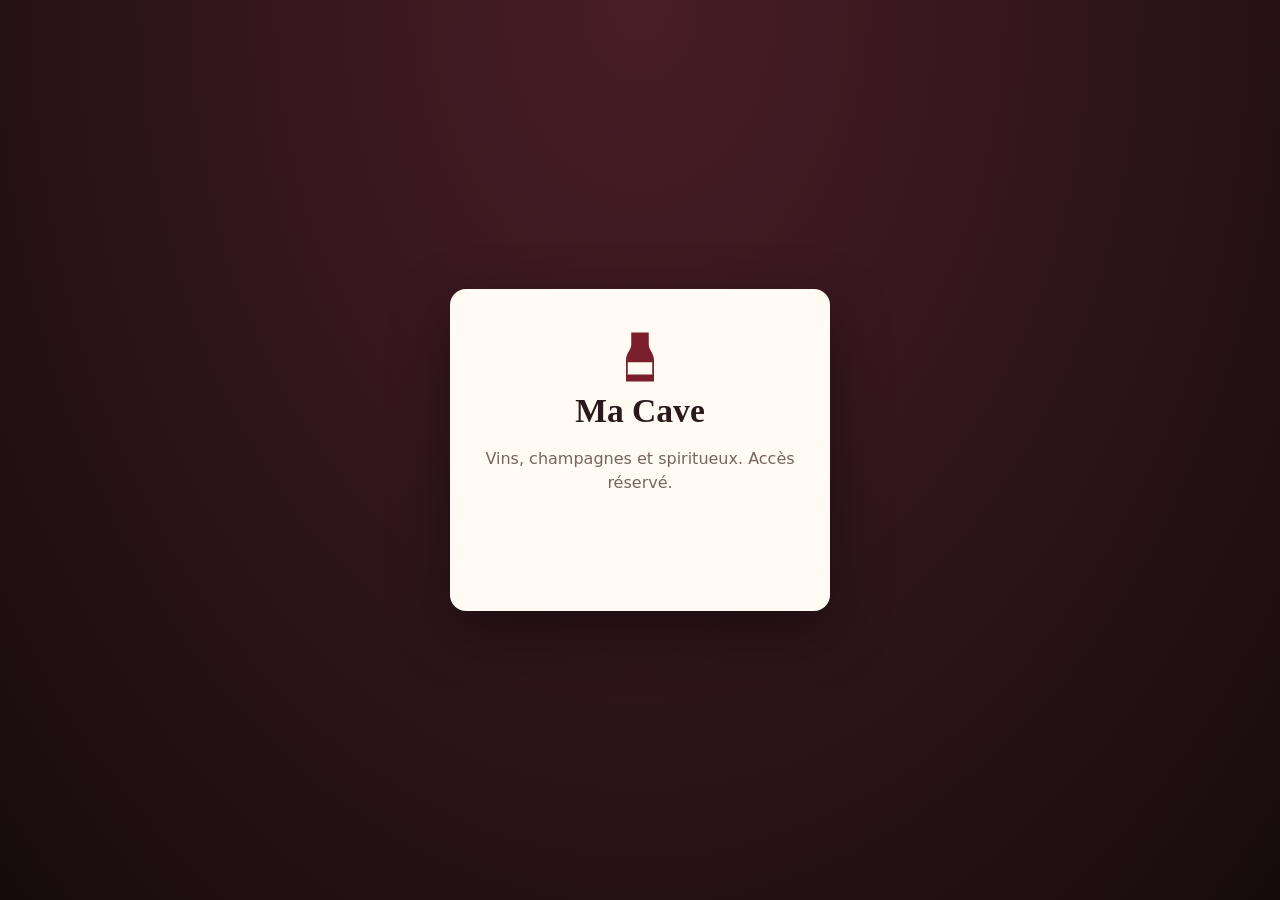
<file: index.html>
<!doctype html>
<html lang="fr">
<head>
  <meta charset="utf-8">
  <meta name="viewport" content="width=device-width, initial-scale=1, viewport-fit=cover">
  <!-- Discrétion : aucune indexation, aucun aperçu, aucune archive -->
  <meta name="robots" content="noindex, nofollow, noarchive, nosnippet, noimageindex, notranslate">
  <meta name="googlebot" content="noindex, nofollow, noarchive, nosnippet, noimageindex">
  <meta name="bingbot" content="noindex, nofollow, noarchive, nosnippet">
  <!-- Ne transmet que le nom de domaine (jamais le chemin) aux sites appelés -->
  <meta name="referrer" content="strict-origin">
  <!-- Politique de sécurité du contenu : seules les sources nécessaires sont autorisées -->
  <meta http-equiv="Content-Security-Policy" content="default-src 'self'; script-src 'self' https://accounts.google.com/gsi/client; style-src 'self' 'unsafe-inline' https://fonts.googleapis.com https://accounts.google.com/gsi/style; font-src https://fonts.gstatic.com; img-src 'self' data: blob: https://*.googleusercontent.com; connect-src https://script.google.com https://script.googleusercontent.com https://accounts.google.com/gsi/ https://world.openfoodfacts.org; frame-src https://accounts.google.com/gsi/; object-src 'none'; base-uri 'none'; form-action 'none'; upgrade-insecure-requests">
  <meta name="format-detection" content="telephone=no">
  <meta name="theme-color" content="#2a1418">
  <title>Ma Cave</title>
  <link rel="icon" href="data:image/svg+xml,<svg xmlns='http://www.w3.org/2000/svg' viewBox='0 0 64 64'><path d='M22 4h20v14c0 6 6 9 6 18v24H16V36c0-9 6-12 6-18z' fill='%237a1f2b'/><rect x='18' y='38' width='28' height='14' fill='%23f4ead8'/></svg>">
  <link rel="preconnect" href="https://fonts.googleapis.com">
  <link rel="preconnect" href="https://fonts.gstatic.com" crossorigin>
  <link href="https://fonts.googleapis.com/css2?family=Cormorant+Garamond:wght@500;600;700&family=Source+Sans+3:wght@400;500;600&display=swap" rel="stylesheet">
  <link rel="stylesheet" href="style.css">
  <script src="config.js"></script>
  <script src="https://accounts.google.com/gsi/client" async defer></script>
</head>
<body>
  <!-- Écran de connexion -->
  <section id="login" class="login" hidden>
    <div class="login-card">
      <div class="login-mark" aria-hidden="true">
        <svg viewBox="0 0 64 64"><path d="M22 4h20v14c0 6 6 9 6 18v24H16V36c0-9 6-12 6-18z"/><rect x="18" y="38" width="28" height="14"/></svg>
      </div>
      <h1>Ma Cave</h1>
      <p class="muted">Vins, champagnes et spiritueux. Accès réservé.</p>
      <div id="gsi-btn"></div>
      <p id="login-err" class="err" role="alert"></p>
    </div>
  </section>

  <!-- Application -->
  <div id="app" hidden>
    <header class="top">
      <a href="#/" class="brand">Ma Cave</a>
      <nav id="nav" aria-label="Navigation principale">
        <a href="#/" data-r="">Accueil</a>
        <a href="#/cave" data-r="cave">Cave</a>
        <a href="#/degustations" data-r="degustations">Dégustations</a>
        <a href="#/ajouter" data-r="ajouter" class="nav-add admin-only">+ Ajouter</a>
        <a href="#/accords" data-r="accords">Accords</a>
        <a href="#/analyser" data-r="analyser" class="ia-visiteur-only">Analyser</a>
        <a href="#/carnet" data-r="carnet" class="visiteur-only">Mon carnet</a>
        <a href="#/echanges" data-r="echanges">Échanges<span class="nav-badge" id="nb-ech" hidden></span></a>
        <a href="#/offres" data-r="offres">Offres</a>
        <a href="#/prospection" data-r="prospection" class="admin-only">Prospection</a>
        <a href="#/valeur" data-r="valeur" class="prix-only">Valeur</a>
        <a href="#/journal" data-r="journal" class="admin-only">Journal</a>
        <a href="#/acces" data-r="acces" class="admin-only">Accès</a>
      </nav>
      <button id="btn-theme" class="ghost small icon-btn" type="button" aria-label="Thème">Auto</button>
      <button id="btn-logout" class="ghost small" title="Se déconnecter">Quitter</button>
    </header>
    <main id="view" tabindex="-1"></main>
    <button id="fab" type="button" data-quick="menu" aria-label="Action rapide : bu, mémo, ajout">＋</button>
  </div>

  <div id="toast" role="status" aria-live="polite"></div>
  <dialog id="modal"><div id="modal-body"></div></dialog>

  <script src="app.js"></script>
</body>
</html>
</file>
<file: style.css>
/* Mise en page : barre sombre fixe, contenu centré 1180 px, cartes papier.
   Clair = étiquette sur papier crème ; sombre = cave à la bougie (fond aubergine, accents lie-de-vin et or). */
:root {
  --bg: #f6f0e6;
  --paper: #fffaf2;
  --ink: #2a1a1c;
  --muted: #76665e;
  --line: #e4d8c6;
  --wine: #7a1f2b;
  --wine-d: #5a1520;
  --on-wine: #ffffff;
  --gold: #a8822f;
  --ok: #3f6b3a;
  --warn: #a95c18;
  --bad: #9b2c2c;
  --info: #3d5a80;
  --head-bg: #2a1418;
  --head-ink: #f4ead8;
  --head-muted: #e6d6c2;
  --head-active-bg: #f4ead8;
  --head-active-ink: #2a1418;
  --tint-ok: rgba(63,107,58,.13);
  --tint-warn: rgba(169,92,24,.14);
  --tint-bad: rgba(155,44,44,.12);
  --tint-gold: rgba(168,130,47,.16);
  --tint-info: rgba(61,90,128,.12);
  --radius: 10px;
  --shadow: 0 1px 2px rgba(42, 26, 28, .06), 0 4px 16px rgba(42, 26, 28, .06);
  --serif: 'Cormorant Garamond', Georgia, serif;
  --sans: 'Source Sans 3', system-ui, -apple-system, Segoe UI, sans-serif;
  color-scheme: light;
}
@media (prefers-color-scheme: dark) {
  :root:not([data-theme="light"]) {
    --bg: #151012; --paper: #1f1719; --ink: #efe4d6; --muted: #b0a093; --line: #382a2c;
    --wine: #d66a77; --wine-d: #c25664; --on-wine: #1a0f11; --gold: #d8b56c; --ok: #8cc084; --warn: #e5a463;
    --bad: #ec8a8a; --info: #93b4dc; --head-bg: #0d090a; --head-ink: #f1e4d2; --head-muted: #c9b8a6;
    --head-active-bg: #d66a77; --head-active-ink: #1a0f11;
    --tint-ok: rgba(140,192,132,.14); --tint-warn: rgba(229,164,99,.15); --tint-bad: rgba(236,138,138,.14);
    --tint-gold: rgba(216,181,108,.16); --tint-info: rgba(147,180,220,.14);
    --shadow: 0 1px 2px rgba(0,0,0,.35), 0 4px 16px rgba(0,0,0,.25);
    color-scheme: dark;
  }
}
:root[data-theme="dark"] {
  --bg: #151012; --paper: #1f1719; --ink: #efe4d6; --muted: #b0a093; --line: #382a2c;
  --wine: #d66a77; --wine-d: #c25664; --on-wine: #1a0f11; --gold: #d8b56c; --ok: #8cc084; --warn: #e5a463;
  --bad: #ec8a8a; --info: #93b4dc; --head-bg: #0d090a; --head-ink: #f1e4d2; --head-muted: #c9b8a6;
  --head-active-bg: #d66a77; --head-active-ink: #1a0f11;
  --tint-ok: rgba(140,192,132,.14); --tint-warn: rgba(229,164,99,.15); --tint-bad: rgba(236,138,138,.14);
  --tint-gold: rgba(216,181,108,.16); --tint-info: rgba(147,180,220,.14);
  --shadow: 0 1px 2px rgba(0,0,0,.35), 0 4px 16px rgba(0,0,0,.25);
  color-scheme: dark;
}

* { box-sizing: border-box; }
html, body { margin: 0; }
body { background: var(--bg); color: var(--ink); font: 16px/1.5 var(--sans); -webkit-font-smoothing: antialiased; }
h1, h2, h3 { font-family: var(--serif); font-weight: 600; line-height: 1.15; margin: 0 0 .5em; }
h1 { font-size: 2.1rem; } h2 { font-size: 1.55rem; } h3 { font-size: 1.2rem; }
a { color: var(--wine); }
.muted { color: var(--muted); }
.small { font-size: .875rem; }
.err { color: var(--bad); min-height: 1.5em; }
[hidden] { display: none !important; }

/* ---------- Connexion ---------- */
.login { min-height: 100vh; display: grid; place-items: center; padding: 16px;
  background: radial-gradient(ellipse at top, #4a1d26 0%, #2a1418 60%, #170b0d 100%); }
.login-card { background: var(--paper); padding: 40px 32px; border-radius: 16px; text-align: center;
  max-width: 380px; width: 100%; box-shadow: 0 20px 60px rgba(0,0,0,.4); }
.login-card #gsi-btn { display: flex; justify-content: center; margin-top: 20px; }
.login-mark svg { width: 56px; height: 56px; }
.login-mark path { fill: var(--wine); } .login-mark rect { fill: var(--paper); }

/* ---------- Structure ---------- */
.top { position: sticky; top: env(safe-area-inset-top, 0px); z-index: 10; display: flex; align-items: center; gap: 12px;
  padding: 10px 20px; background: var(--head-bg); color: var(--head-ink); }
body::before { content: ""; position: fixed; inset: 0 0 auto; height: env(safe-area-inset-top, 0px); z-index: 10; background: var(--head-bg); }
.brand { font-family: var(--serif); font-size: 1.5rem; font-weight: 700; color: var(--head-ink); text-decoration: none; white-space: nowrap; }
#nav { display: flex; gap: 4px; flex: 1; overflow-x: auto; scrollbar-width: none; }
#nav::-webkit-scrollbar { display: none; }
#nav a { color: var(--head-muted); text-decoration: none; padding: 6px 12px; border-radius: 999px; white-space: nowrap; font-weight: 500; }
#nav a:hover { background: rgba(255,255,255,.08); }
#nav a.active { background: var(--head-active-bg); color: var(--head-active-ink); }
#nav a.nav-add { color: var(--gold); }
#nav a.nav-add.active { color: var(--head-active-ink); }
.top .ghost { color: var(--head-muted); border-color: rgba(255,255,255,.25); }
.top .ghost:hover { background: rgba(255,255,255,.08); }
.icon-btn { height: 32px; padding: 0 10px !important; gap: 6px; font-weight: 600; }
.icon-btn svg { width: 16px; height: 16px; flex: none; }
@media (max-width: 760px) { .th-l { display: none; } }
main { max-width: 1180px; margin: 0 auto; padding: 24px 20px 80px; outline: none; }

@media (max-width: 760px) {
  .top { flex-wrap: wrap; padding: 8px 16px; gap: 6px 12px; }
  #nav { order: 3; flex-basis: 100%; }
  main { padding: 16px 16px 80px; }
  h1 { font-size: 1.7rem; }
}

/* ---------- Composants ---------- */
.card { background: var(--paper); border: 1px solid var(--line); border-radius: var(--radius); padding: 18px; box-shadow: var(--shadow); }
.grid { display: grid; gap: 16px; }
.g2 { grid-template-columns: repeat(auto-fit, minmax(300px, 1fr)); }
.g3 { grid-template-columns: repeat(auto-fit, minmax(240px, 1fr)); }
.row { display: flex; gap: 10px; align-items: center; flex-wrap: wrap; }
.spacer { flex: 1; }
.head { display: flex; align-items: flex-end; gap: 12px; flex-wrap: wrap; margin-bottom: 18px; }
.head h1 { margin: 0; }

button, .btn { font: inherit; font-weight: 600; cursor: pointer; border-radius: 8px; padding: 9px 16px;
  border: 1px solid var(--wine); background: var(--wine); color: var(--on-wine); text-decoration: none; display: inline-flex; align-items: center; gap: 6px; }
button:hover, .btn:hover { background: var(--wine-d); }
button.ghost, .btn.ghost { background: transparent; color: var(--wine); }
button.ghost:hover, .btn.ghost:hover { background: var(--tint-bad); }
button.small, .btn.small { padding: 5px 10px; font-size: .875rem; }
button:disabled { opacity: .55; cursor: wait; }
button.danger { background: transparent; color: var(--bad); border-color: var(--bad); }

label { display: block; font-size: .85rem; font-weight: 600; color: var(--muted); margin-bottom: 4px; }
input, select, textarea { font: inherit; width: 100%; padding: 9px 11px; border: 1px solid var(--line); border-radius: 8px;
  background: var(--bg); color: var(--ink); }
input:focus, select:focus, textarea:focus { outline: 2px solid var(--gold); outline-offset: 0; border-color: var(--gold); }
textarea { min-height: 70px; resize: vertical; }
.form { display: grid; grid-template-columns: repeat(auto-fit, minmax(170px, 1fr)); gap: 12px 14px; }
.form .full { grid-column: 1 / -1; }
fieldset { border: 1px solid var(--line); border-radius: var(--radius); padding: 14px 16px 16px; margin: 0 0 16px; background: var(--paper); }
legend { font-family: var(--serif); font-size: 1.2rem; font-weight: 700; padding: 0 6px; }

/* Statistiques */
.stat { padding: 16px 18px; }
.stat .v { font-family: var(--serif); font-size: 2.1rem; font-weight: 700; line-height: 1; }
.stat .l { color: var(--muted); font-size: .875rem; margin-top: 6px; }
.stat .d { font-size: .85rem; margin-top: 4px; }
.up { color: var(--ok); } .down { color: var(--bad); }

/* Pastilles */
.pill { display: inline-flex; align-items: center; gap: 5px; padding: 2px 9px; border-radius: 999px; font-size: .78rem; font-weight: 600;
  background: var(--line); color: var(--ink); white-space: nowrap; }
.pill::before { content: ''; width: 7px; height: 7px; border-radius: 50%; background: currentColor; opacity: .85; }
.m-trop_jeune { color: var(--info); background: var(--tint-info); }
.m-peut_attendre { color: var(--info); background: var(--tint-info); }
.m-a_boire { color: var(--ok); background: var(--tint-ok); }
.m-apogee { color: var(--gold); background: var(--tint-gold); }
.m-a_boire_vite { color: var(--warn); background: var(--tint-warn); }
.m-passee { color: var(--bad); background: var(--tint-bad); }
.m-inconnue { color: var(--muted); background: var(--line); }
.v-tres_bonne_affaire { color: var(--paper); background: var(--ok); }
.v-bonne_affaire { color: var(--ok); background: var(--tint-ok); }
.v-prix_correct { color: var(--info); background: var(--tint-info); }
.v-cher { color: var(--warn); background: var(--tint-warn); }
.v-a_eviter { color: var(--bad); background: var(--tint-bad); }
.v-inconnu { color: var(--muted); background: var(--line); }
.dot { width: 10px; height: 10px; border-radius: 50%; display: inline-block; flex: none; box-shadow: 0 0 0 1.5px var(--paper), 0 0 0 2.5px var(--line); }
.c-Rouge { background: #7a1f2b; } .c-Blanc { background: #e6d38a; } .c-Rosé { background: #e7a1a6; }
.c-Effervescent { background: #f0dd9a; box-shadow: inset 0 0 0 2px #c9a94a; } .c-Liquoreux, .c-Moelleux { background: #d29a2f; }
.c-Ambré { background: #a85d1d; } .c-Incolore { background: #d8dde0; }

/* Liste de la cave */
.filters { display: grid; grid-template-columns: minmax(200px, 2fr) repeat(auto-fit, minmax(140px, 1fr)); gap: 10px; margin-bottom: 16px; }
@media (max-width: 760px) { .filters { grid-template-columns: 1fr 1fr; } .filters .q { grid-column: 1 / -1; } }
.bottles { display: grid; grid-template-columns: repeat(auto-fill, minmax(260px, 1fr)); gap: 14px; }
.bottle { display: flex; gap: 12px; padding: 12px; text-decoration: none; color: inherit; transition: transform .12s, box-shadow .12s; }
.bottle:hover { transform: translateY(-2px); }
.bottle.vide { opacity: .55; }
.thumb { width: 64px; height: 88px; flex: none; border-radius: 6px; background: var(--line) center/cover no-repeat;
  display: grid; place-items: center; color: var(--muted); font-family: var(--serif); font-size: 1.4rem; overflow: hidden; }
.bottle .t { font-weight: 600; line-height: 1.25; }
.bottle .s { color: var(--muted); font-size: .875rem; }
.qty { font-family: var(--serif); font-size: 1.6rem; font-weight: 700; margin-left: auto; align-self: center; text-align: right; line-height: 1; }
.qty small { display: block; font: .7rem var(--sans); color: var(--muted); }

/* Fiche */
.fiche { display: grid; grid-template-columns: 300px 1fr; gap: 22px; }
@media (max-width: 820px) { .fiche { grid-template-columns: 1fr; } .photo { aspect-ratio: auto; height: 260px; } }
.fiche > div, .grid > *, .bottle > div { min-width: 0; }
.photo { width: 100%; aspect-ratio: 3/4; border-radius: var(--radius); background: var(--line) center/contain no-repeat; display: grid; place-items: center; color: var(--muted); }
dl.kv { display: grid; grid-template-columns: max-content 1fr; gap: 6px 16px; margin: 0; }
dl.kv dt { color: var(--muted); font-size: .9rem; }
dl.kv dd { margin: 0; }
.tags { display: flex; flex-wrap: wrap; gap: 6px; }
.tag { background: var(--bg); border: 1px solid var(--line); padding: 2px 10px; border-radius: 999px; font-size: .875rem; }

/* Frise de garde */
.garde { position: relative; height: 34px; margin: 26px 12px 30px; }
.garde .bar { position: absolute; top: 12px; height: 10px; border-radius: 5px; }
.garde .b-jeune { background: rgba(61,90,128,.35); }
.garde .b-boire { background: rgba(63,107,58,.45); }
.garde .b-apogee { background: var(--gold); }
.garde .b-fin { background: rgba(181,101,29,.5); }
.garde .now { position: absolute; top: 2px; width: 2px; height: 30px; background: var(--ink); }
.garde .now span { position: absolute; top: -20px; left: 50%; transform: translateX(-50%); font-size: .75rem; font-weight: 700; white-space: nowrap; }
.garde .yr { position: absolute; top: 28px; font-size: .72rem; color: var(--muted); transform: translateX(-50%); }

/* Tableaux */
table { width: 100%; border-collapse: collapse; }
th, td { text-align: left; padding: 8px 10px; border-bottom: 1px solid var(--line); vertical-align: top; }
th { font-size: .78rem; text-transform: uppercase; letter-spacing: .04em; color: var(--muted); font-weight: 600; }
td.n, th.n { text-align: right; font-variant-numeric: tabular-nums; white-space: nowrap; }
.table-wrap { overflow-x: auto; }

/* Ajout par photo */
.drop { border: 2px dashed var(--line); border-radius: var(--radius); padding: 28px; text-align: center; background: var(--paper); cursor: pointer; }
.drop:hover, .drop.over { border-color: var(--gold); }
.drop img { max-height: 260px; max-width: 100%; border-radius: 8px; }
.ia-box { border-left: 3px solid var(--gold); background: var(--tint-gold); padding: 10px 14px; border-radius: 0 8px 8px 0; font-size: .9rem; }
.spin { width: 18px; height: 18px; border: 2px solid currentColor; border-right-color: transparent; border-radius: 50%; display: inline-block; animation: sp .7s linear infinite; }
@keyframes sp { to { transform: rotate(360deg); } }

/* Barres */
.hbar { display: grid; grid-template-columns: minmax(120px, 175px) 1fr 90px; gap: 10px; align-items: center; margin: 6px 0; font-size: .9rem; }
.hbar .track { height: 10px; background: var(--line); border-radius: 5px; overflow: hidden; }
.hbar .fill { height: 100%; background: var(--wine); border-radius: 5px; }
.chart svg { width: 100%; height: 220px; display: block; }

/* Accords */
.cats { display: flex; gap: 6px; flex-wrap: wrap; margin-bottom: 14px; }
.cats button { background: var(--paper); color: var(--ink); border-color: var(--line); font-weight: 500; }
.cats button.on { background: var(--wine); color: var(--on-wine); border-color: var(--wine); }

/* Kanban prospection */
.kanban { display: grid; grid-template-columns: repeat(4, minmax(220px, 1fr)); gap: 14px; overflow-x: auto; }
.col h3 { display: flex; justify-content: space-between; font-size: 1.1rem; }
.pcard { padding: 12px; margin-bottom: 10px; }

/* Divers */
#toast { position: fixed; bottom: 20px; left: 50%; transform: translateX(-50%) translateY(120px); background: var(--ink); color: var(--paper);
  padding: 10px 18px; border-radius: 8px; transition: transform .25s, opacity .25s; opacity: 0; visibility: hidden; z-index: 50; max-width: calc(100vw - 32px); }
#toast.on { transform: translateX(-50%) translateY(0); opacity: 1; visibility: visible; }
#toast.bad { background: var(--bad); color: var(--paper); }
dialog { border: none; border-radius: 14px; padding: 0; max-width: 520px; width: calc(100% - 32px); background: var(--paper); color: var(--ink); box-shadow: 0 20px 60px rgba(0,0,0,.35); }
dialog::backdrop { background: rgba(23, 11, 13, .55); }
#modal-body { padding: 22px; }
.empty { text-align: center; padding: 40px 20px; color: var(--muted); }
.loading { padding: 40px; text-align: center; color: var(--muted); }

/* ---------- Sélecteur de vue ---------- */
.seg { display: inline-flex; flex-wrap: wrap; gap: 4px; padding: 4px; border-radius: 12px; background: var(--paper); border: 1px solid var(--line); margin-bottom: 14px; }
.seg button { background: transparent; color: var(--muted); border: 0; padding: 7px 14px; font-weight: 600; border-radius: 8px; }
.seg button:hover { background: var(--bg); color: var(--ink); }
.seg button[aria-selected="true"] { background: var(--wine); color: var(--on-wine); }
.seg-wrap { display: flex; width: 100%; }
.seg-opt { margin: 0; flex: 1 1 auto; position: relative; }
.seg-opt input { position: absolute; opacity: 0; width: 1px; height: 1px; }
.seg-opt span { display: block; text-align: center; padding: 8px 10px; border-radius: 8px; color: var(--ink); font-weight: 600; font-size: .9rem; cursor: pointer; white-space: nowrap; }
.seg-opt input:checked + span { background: var(--wine); color: var(--on-wine); }
.seg-opt input:focus-visible + span { outline: 2px solid var(--gold); }

/* ---------- Vue par maturité ---------- */
.mat-nav { display: flex; gap: 8px; flex-wrap: wrap; margin-bottom: 18px; }
.mat-chip { display: flex; flex-direction: column; align-items: flex-start; gap: 0; min-width: 120px; padding: 10px 14px;
  background: var(--paper); color: var(--ink); border: 1px solid var(--line); border-left: 4px solid var(--c, var(--muted)); border-radius: 8px; font-weight: 500; }
.mat-chip:hover { background: var(--bg); }
.mat-chip span { font-size: .85rem; color: var(--muted); }
.mat-chip strong { font-family: var(--serif); font-size: 1.6rem; line-height: 1.1; }
.mat-sec { margin-bottom: 26px; scroll-margin-top: calc(env(safe-area-inset-top, 0px) + 72px); }
.mat-head { display: flex; align-items: baseline; gap: 12px; flex-wrap: wrap; padding-bottom: 8px; margin-bottom: 12px; border-bottom: 2px solid var(--c, var(--line)); }
.mat-head h2 { margin: 0; color: var(--c, var(--ink)); }
.mc-urgent { --c: var(--warn); } .mc-apogee { --c: var(--gold); } .mc-a_boire { --c: var(--ok); }
.mc-peut_attendre, .mc-trop_jeune { --c: var(--info); } .mc-inconnue { --c: var(--muted); }
table.liste td { vertical-align: middle; }
.nb { font-variant-numeric: tabular-nums; font-size: .85rem; white-space: nowrap; }

/* ---------- Actions rapides ---------- */
#fab { position: fixed; z-index: 20; right: calc(20px + env(safe-area-inset-right, 0px)); bottom: calc(20px + env(safe-area-inset-bottom, 0px));
  width: 58px; height: 58px; border-radius: 50%; justify-content: center; font-size: 1.8rem; padding: 0; box-shadow: 0 6px 20px rgba(0,0,0,.28); }
.quick-menu { display: grid; gap: 10px; }
.quick-menu button { background: var(--bg); color: var(--ink); border: 1px solid var(--line); text-align: left; padding: 14px; gap: 14px; font-weight: 400; }
.quick-menu button:hover { background: var(--tint-gold); border-color: var(--gold); }
.quick-menu strong { display: block; }
.qi { font-size: 1.6rem; width: 36px; text-align: center; flex: none; }
.pick-list { display: grid; gap: 6px; margin-top: 10px; max-height: 52vh; overflow-y: auto; }
.pick { background: var(--bg); color: var(--ink); border: 1px solid var(--line); font-weight: 400; padding: 8px 10px; gap: 10px; width: 100%; }
.pick:hover { background: var(--tint-gold); border-color: var(--gold); }
.pick .thumb { font-size: .9rem; }
#toast { bottom: calc(92px + env(safe-area-inset-bottom, 0px)); }

/* ---------- J'apporte une bouteille ---------- */
.ap-banner { display: flex; align-items: center; gap: 14px; text-decoration: none; color: var(--ink); margin-bottom: 18px; border-color: var(--gold); }
.ap-banner:hover { background: var(--tint-gold); }
.chips { display: flex; flex-wrap: wrap; gap: 6px; }
.chip { margin: 0; position: relative; }
.chip input { position: absolute; opacity: 0; width: 1px; height: 1px; }
.chip span { display: inline-block; padding: 5px 12px; border-radius: 999px; border: 1px solid var(--line); background: var(--bg); color: var(--ink); font-weight: 500; font-size: .875rem; cursor: pointer; }
.chip input:checked + span { background: var(--wine); color: var(--on-wine); border-color: var(--wine); }
.chip input:focus-visible + span { outline: 2px solid var(--gold); }
.ap-list { display: grid; gap: 12px; }
.ap-card { display: flex; gap: 14px; }
.ap-card .thumb { width: 72px; height: 100px; }
.ap-card .t { font-weight: 700; font-size: 1.05rem; color: var(--ink); text-decoration: none; }
.ap-card .t:hover { color: var(--wine); }
.ap-top { border: 2px solid var(--gold); }
.eyebrow { font-size: .72rem; font-weight: 700; letter-spacing: .08em; text-transform: uppercase; color: var(--gold); margin-bottom: 2px; }
ul.why { list-style: none; margin: 8px 0 0; padding: 0; display: grid; gap: 2px; font-size: .9rem; }
ul.why li { padding-left: 20px; position: relative; }
ul.why li::before { position: absolute; left: 0; font-weight: 700; }
ul.why li.ok::before { content: "✓"; color: var(--ok); }
ul.why li.ko::before { content: "!"; color: var(--warn); left: 4px; }

/* ---------- Édition rapide (vue Liste) ---------- */
.cell-edit { padding: 5px 8px; min-width: 0; background: transparent; border-color: transparent; }
.cell-edit:hover { border-color: var(--line); background: var(--bg); }
.cell-edit:focus { background: var(--bg); }
input.cell-edit[data-empl] { width: 160px; }
.stepper { display: inline-flex; align-items: center; gap: 2px; }
.stepper input { width: 52px; text-align: center; font-weight: 700; -moz-appearance: textfield; }
.stepper input::-webkit-inner-spin-button, .stepper input::-webkit-outer-spin-button { -webkit-appearance: none; margin: 0; }
.stepper button { width: 30px; height: 30px; padding: 0 !important; justify-content: center; }
.saved { animation: flash-ok 1.2s ease; }
.failed { animation: flash-ko 1.2s ease; }
@keyframes flash-ok { 0% { background: var(--tint-ok); border-color: var(--ok); } 100% { background: transparent; } }
@keyframes flash-ko { 0% { background: var(--tint-bad); border-color: var(--bad); } 100% { background: transparent; } }

/* ---------- Dialogue de propositions IA ---------- */
.fus-item { display: flex; align-items: flex-start; gap: 10px; font-weight: 400; color: var(--ink); margin: 10px 0; font-size: .95rem; }
.fus-item input { width: auto; flex: none; margin-top: 3px; }
.fus-item span { min-width: 0; flex: 1; }

/* ---------- Bouteilles entamées ---------- */
.jauge { display: inline-flex; align-items: flex-end; width: 9px; height: 16px; border: 1.5px solid currentColor; border-radius: 2px 2px 3px 3px; vertical-align: -3px; overflow: hidden; }
.jauge span { display: block; width: 100%; background: var(--gold); }
.jauge-l { width: 34px; height: 72px; border-width: 2px; border-radius: 6px 6px 8px 8px; color: var(--muted); flex: none; }
.tag-ent { display: inline-flex; align-items: center; gap: 5px; color: var(--ink); }
.ent { text-align: left; }
.ent h3 { margin-bottom: 8px; }
.ent-row { display: flex; align-items: center; gap: 14px; }
.ent-pc { font-family: var(--serif); font-size: 2rem; font-weight: 700; line-height: 1; }
input[type=range] { accent-color: var(--wine); border: 0; background: transparent; }

/* ---------- Saisie en série ---------- */
.se-list { display: grid; grid-template-columns: minmax(0, 1fr); gap: 10px; padding-bottom: 80px; }
.se-list > * { min-width: 0; }
.se-item { display: flex; gap: 12px; padding: 12px; }
.se-item .thumb { width: 56px; height: 76px; font-size: 1.4rem; }
.se-form { grid-template-columns: repeat(auto-fit, minmax(110px, 1fr)); gap: 8px 10px; margin-top: 8px; }
.se-form input, .se-form select { padding: 6px 8px; }
.se-form label { font-size: .75rem; margin-bottom: 2px; }
.se-dup { margin: 8px 0 0; font-weight: 500; color: var(--ink); background: var(--tint-gold); padding: 6px 10px; border-radius: 8px; }
.se-st { color: var(--muted); }
.se-pret .se-st { color: var(--info); background: var(--tint-info); }
.se-analyse .se-st, .se-attente .se-st, .se-envoi .se-st { color: var(--gold); background: var(--tint-gold); }
.se-erreur .se-st { color: var(--bad); background: var(--tint-bad); }
.se-enregistre { opacity: .7; }
.se-enregistre .se-st { color: var(--ok); background: var(--tint-ok); }
.se-bar { position: fixed; left: 0; right: 0; bottom: 0; z-index: 15; background: var(--paper); border-top: 1px solid var(--line); box-shadow: 0 -4px 16px rgba(0,0,0,.08);
  padding: 10px max(16px, env(safe-area-inset-right, 0px)) calc(10px + env(safe-area-inset-bottom, 0px)) max(16px, env(safe-area-inset-left, 0px)); }
.se-bar-in { max-width: 1180px; margin: 0 auto; display: flex; align-items: center; gap: 10px; flex-wrap: wrap; padding-right: 70px; }

/* ---------- Dégustations ---------- */
.dg-mois { text-transform: capitalize; margin: 18px 0 8px; color: var(--muted); font-size: 1.1rem; }
.dg-item { display: flex; gap: 12px; padding: 12px; margin-bottom: 8px; text-decoration: none; color: inherit; border-left: 4px solid var(--line); }
.dg-item .t { font-weight: 600; }
.dg-item .thumb { width: 44px; height: 60px; font-size: 1.3rem; }
.dg-cave { border-left-color: var(--wine); }
.dg-ext { border-left-color: var(--gold); }
.dg-cave .dg-src { color: var(--wine); background: var(--tint-bad); }
.dg-ext .dg-src { color: var(--gold); background: var(--tint-gold); }
.dg-src::before { display: none; }

@media (max-width: 520px) { .se-item .thumb { width: 40px; height: 54px; } .se-item { padding: 10px; gap: 8px; } }
.se-item > div { min-width: 0; }

.prompt-box { background: var(--bg); border: 1px solid var(--line); border-radius: 8px; padding: 8px 12px; }
.prompt-box summary { cursor: pointer; font-weight: 600; }
.prompt-box pre { white-space: pre-wrap; word-break: break-word; font-size: .8rem; margin: 8px 0 0; max-height: 260px; overflow: auto; user-select: all; }

/* ---------- Doublons ---------- */
.dup-box { border: 1px solid var(--line); border-left: 4px solid var(--info); background: var(--tint-info); border-radius: 8px; padding: 10px 12px; margin-bottom: 14px; font-size: .92rem; }
.dup-box.dup-exact { border-left-color: var(--warn); background: var(--tint-warn); }
.dup-box a { color: inherit; }
.dup-choice { display: flex; align-items: center; gap: 10px; flex-wrap: wrap; background: var(--bg); border: 1px solid var(--line); border-radius: 8px; padding: 10px 12px; }

/* ---------- Proposition du jour ---------- */
.jour { margin-bottom: 16px; border-color: var(--gold); background: linear-gradient(180deg, var(--tint-gold), var(--paper) 70%); }
.jour-grid { display: grid; grid-template-columns: repeat(auto-fit, minmax(230px, 1fr)); gap: 12px; margin-top: 12px; }
.jour-item { background: var(--paper); border: 1px solid var(--line); border-radius: 8px; padding: 12px; min-width: 0; display: flex; flex-direction: column; }
.jour-item .t { font-weight: 700; color: var(--ink); text-decoration: none; }
.jour-item .t:hover { color: var(--wine); }
.jour-item button { align-self: flex-start; margin-top: auto !important; }

/* ---------- Inventaire imprimable ---------- */
table.inv { font-size: .85rem; margin-bottom: 14px; }
table.inv th, table.inv td { padding: 5px 6px; }
.inv-card h3 { margin-top: 12px; }
@media print {
  .table-wrap { overflow: visible !important; }
  .top, #fab, .no-print, .demo-band, #toast, body::before { display: none !important; }
  :root, body { background: #fff !important; color: #000 !important; }
  main { padding: 0 !important; max-width: none; }
  .card { box-shadow: none !important; border: 0 !important; padding: 0 !important; background: #fff !important; }
  table.inv { page-break-inside: auto; }
  table.inv tr { page-break-inside: avoid; }
  a { color: #000; text-decoration: none; }
}

/* ---------- Scan de code-barres ---------- */
.scan-zone { position: relative; width: 100%; aspect-ratio: 4 / 3; max-height: 50vh; background: #000; border-radius: 10px; overflow: hidden; }
.scan-zone video { width: 100%; height: 100%; object-fit: cover; display: block; }
.scan-viseur { position: absolute; left: 12%; right: 12%; top: 35%; bottom: 35%; border: 2px solid rgba(255,255,255,.85); border-radius: 8px; box-shadow: 0 0 0 999px rgba(0,0,0,.25); }

/* ---------- Liens de maturité, filtres actifs ---------- */
a.hbar-link { color: inherit; text-decoration: none; border-radius: 8px; padding: 3px 6px; margin: 3px -6px; }
a.hbar-link:hover { background: var(--bg); }
a.h-link { color: inherit; text-decoration: none; }
a.h-link:hover { color: var(--wine); }
.chip-on { background: var(--wine); color: var(--on-wine); border: 0; border-radius: 999px; padding: 4px 12px; font-size: .85rem; font-weight: 600; }

/* ---------- Galerie de photos ---------- */
.galerie { display: flex; gap: 6px; flex-wrap: wrap; justify-content: center; margin-top: 8px; }
.gal-th { width: 52px; height: 52px; padding: 0 !important; border-radius: 8px; border: 2px solid var(--line); background: var(--line) center/cover no-repeat; justify-content: center; }
.gal-th.on { border-color: var(--wine); }

/* ---------- Sélection multiple ---------- */
.bottle { position: relative; }
.sel-box { display: none; position: absolute; top: 8px; left: 8px; z-index: 2; width: 22px; height: 22px; border-radius: 6px;
  border: 2px solid var(--muted); background: var(--paper); }
.mode-sel .sel-box { display: block; }
.mode-sel .bottle { cursor: pointer; }
.mode-sel .bottle.choisie { outline: 2px solid var(--wine); outline-offset: -2px; }
.mode-sel .bottle.choisie .sel-box { background: var(--wine); border-color: var(--wine); }
.mode-sel .bottle.choisie .sel-box::after { content: "✓"; color: var(--on-wine); font-weight: 700; font-size: 14px; display: block; text-align: center; line-height: 18px; }
.sel-td { display: none; width: 34px; }
.mode-sel .sel-td { display: table-cell; }
.rev-list { display: grid; gap: 8px; max-height: 55vh; overflow-y: auto; }
.rev-item { background: var(--bg); border: 1px solid var(--line); border-radius: 8px; padding: 10px 12px; }
.rev-ch { margin: 6px 0 0; padding-left: 28px; font-size: .85rem; display: grid; gap: 2px; }
.rev-ch s { text-decoration-color: var(--muted); }
#liste.mode-sel { padding-bottom: 90px; }

/* ---------- Visiteurs : actions masquées (le serveur refuse de toute façon) ---------- */
body.visiteur .admin-only, body.sans-prix .prix-only,
body.visiteur #fab, body.visiteur [data-quick], body.visiteur [data-ouvrir], body.visiteur [data-boire], body.visiteur [data-pas],
body.visiteur [data-del-mvt], body.visiteur a[href^="#/ajouter"], body.visiteur a[href^="#/modifier"], body.visiteur a[href^="#/serie"],
body.visiteur a[href^="#/apporter"], body.visiteur a[href^="#/journal"], body.visiteur a[href^="#/prospection"],
body.visiteur a[href^="#/inventaire"], body.visiteur a[href^="#/acces"],
body.visiteur .photo-actions, body.visiteur #ph-sel, body.visiteur #b-boire, body.visiteur #b-achat, body.visiteur #b-sortie,
body.visiteur #b-ajust, body.visiteur #b-archiver, body.visiteur #b-enrichir, body.visiteur #b-coter, body.visiteur .ent .row,
body.visiteur .ent input, body.visiteur #sel-on, body.visiteur #sel-bar, body.visiteur #exp, body.visiteur #cave-compl,
body.visiteur #cat-save, body.visiteur #v-snap, body.visiteur #v-cotes { display: none !important; }
body.visiteur .cell-edit { border-color: transparent; background: transparent; pointer-events: none; }

/* ---------- Accès ---------- */
table.acces td { vertical-align: middle; }
table.acces select { min-width: 150px; }
table.acces tr.inactif td { opacity: .55; }
.dup-box a.btn:not(.ghost) { color: var(--on-wine); }

/* ---------- Échanges ---------- */
.visiteur-only { display: none !important; }
body.visiteur .visiteur-only { display: inline-flex !important; }
.nav-badge { display: inline-block; min-width: 18px; height: 18px; padding: 0 5px; margin-left: 5px; border-radius: 9px; background: var(--wine); color: var(--on-wine);
  font-size: .72rem; font-weight: 700; line-height: 18px; text-align: center; vertical-align: 2px; }
.nav-badge[hidden] { display: none; }
.ech { margin-bottom: 10px; }
.ech .qi { font-size: 1.4rem; line-height: 1; }
.ech .t { font-weight: 600; margin-top: 2px; overflow-wrap: anywhere; }
.ech-new { border-color: var(--wine); box-shadow: inset 3px 0 0 var(--wine); }
.ech-grid > div { min-width: 0; }
.ech-grid h2 { margin: 0 0 10px; }
ul.avis { list-style: none; margin: 0; padding: 0; display: grid; gap: 10px; }
ul.avis li { border-bottom: 1px solid var(--line); padding-bottom: 8px; }
ul.avis li:last-child { border-bottom: 0; }
ul.avis p { margin: 4px 0 0; }
.lien-suppr { padding: 0 6px; min-height: 0; line-height: 1.4; }
.dest { display: grid; gap: 4px; }
.dest label { font-weight: 500; color: var(--ink); margin: 0; }

/* ---------- IA des visiteurs ---------- */
body:not(.avec-ia) .ia-only { display: none !important; }
.ia-visiteur-only { display: none !important; }
body.visiteur.avec-ia .ia-visiteur-only { display: inline-flex !important; }

/* ---------- Offres importées ---------- */
.o-meta { margin-top: 2px; }
.conf { font-weight: 600; }
.conf-haute { color: var(--ok); }
.conf-moyenne { color: var(--gold); }
.conf-faible { color: var(--warn); }
.tag-cond { background: var(--tint-gold); border-color: var(--gold); }
.tag-btn { cursor: pointer; font: inherit; font-size: .78rem; color: var(--ink); padding: 1px 8px; }
.tag-btn:hover { border-color: var(--wine); }
.lien-art { background: none; border: 0; padding: 0; font: inherit; font-weight: 700; color: var(--ink); text-align: left; cursor: pointer; min-height: 0; }
.lien-art:hover { color: var(--wine); text-decoration: underline; }
.o-acc { display: flex; flex-wrap: wrap; gap: 4px; margin-top: 3px; }
.o-acc span { font-size: .72rem; padding: 0 7px; border-radius: 999px; background: var(--tint-ok); color: var(--ink); }
.tag-medaille { background: var(--tint-gold); border-color: var(--gold); font-size: .75rem; }
</file>
